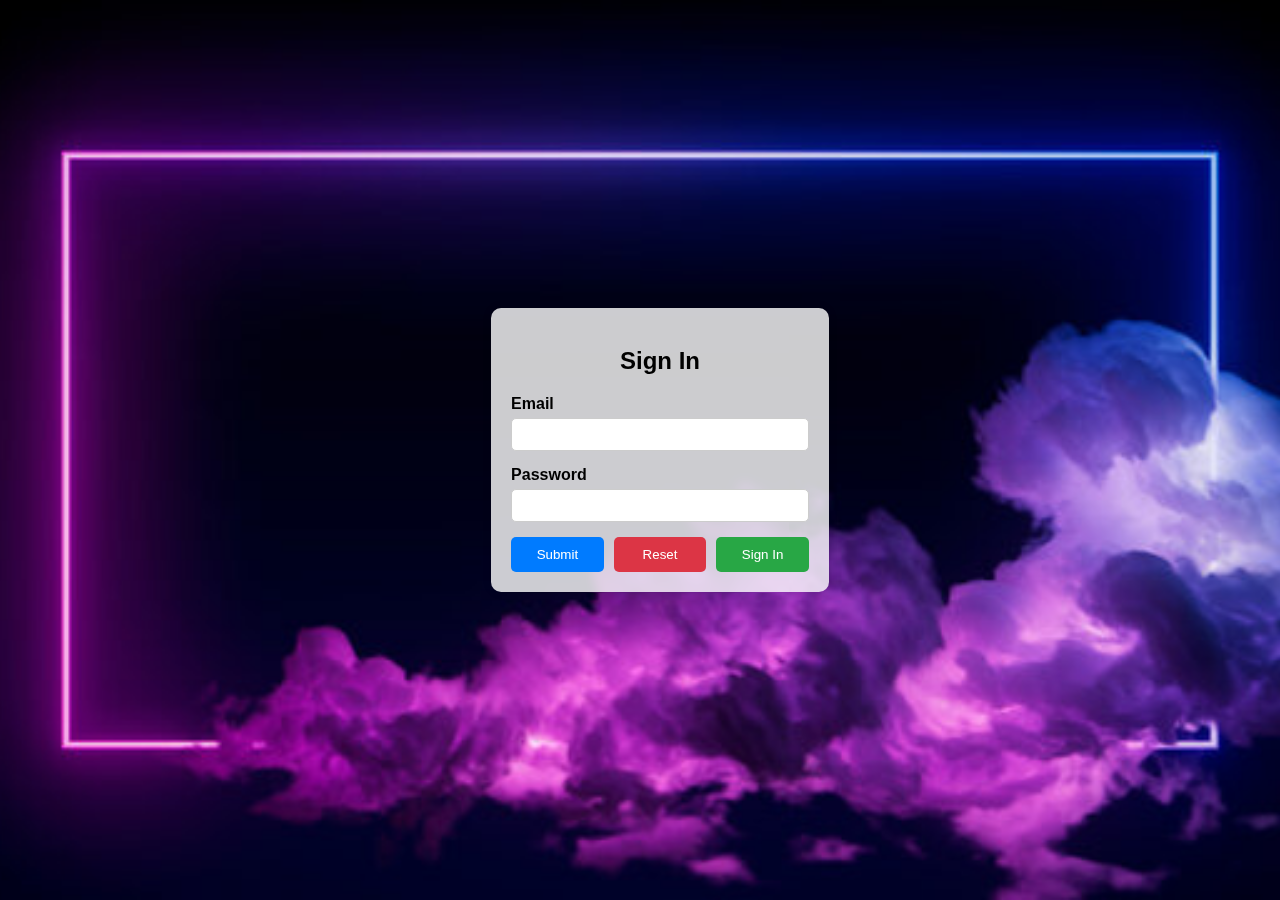
<file: DAY 1/index.html>
<!DOCTYPE html>
<html lang="en">
<head>
    <meta charset="UTF-8">
    <meta name="viewport" content="width=device-width, initial-scale=1.0">
    <title>Sign In Page</title>
    <link rel="stylesheet" href="styles.css">
</head>
<body>
    <div class="container">
        <form id="signInForm">
            <h2>Sign In</h2>
            <div class="input-group">
                <label for="email">Email</label>
                <input type="email" id="email" name="email" required>
            </div>
            <div class="input-group">
                <label for="password">Password</label>
                <input type="password" id="password" name="password" required>
            </div>
            <div class="button-group">
                <button type="submit">Submit</button>
                <button type="reset">Reset</button>
                <button type="button" onclick="signIn()">Sign In</button>
            </div>
        </form>
    </div>
    <script>
        document.getElementById('signInForm').addEventListener('submit', function(event) {
            event.preventDefault(); 
            window.location.href = 'success.html'; 
        });

        function signIn() {
            
            window.location.href = 'Registration.html'; 
        }
    </script>
</body>
</html>
</file>
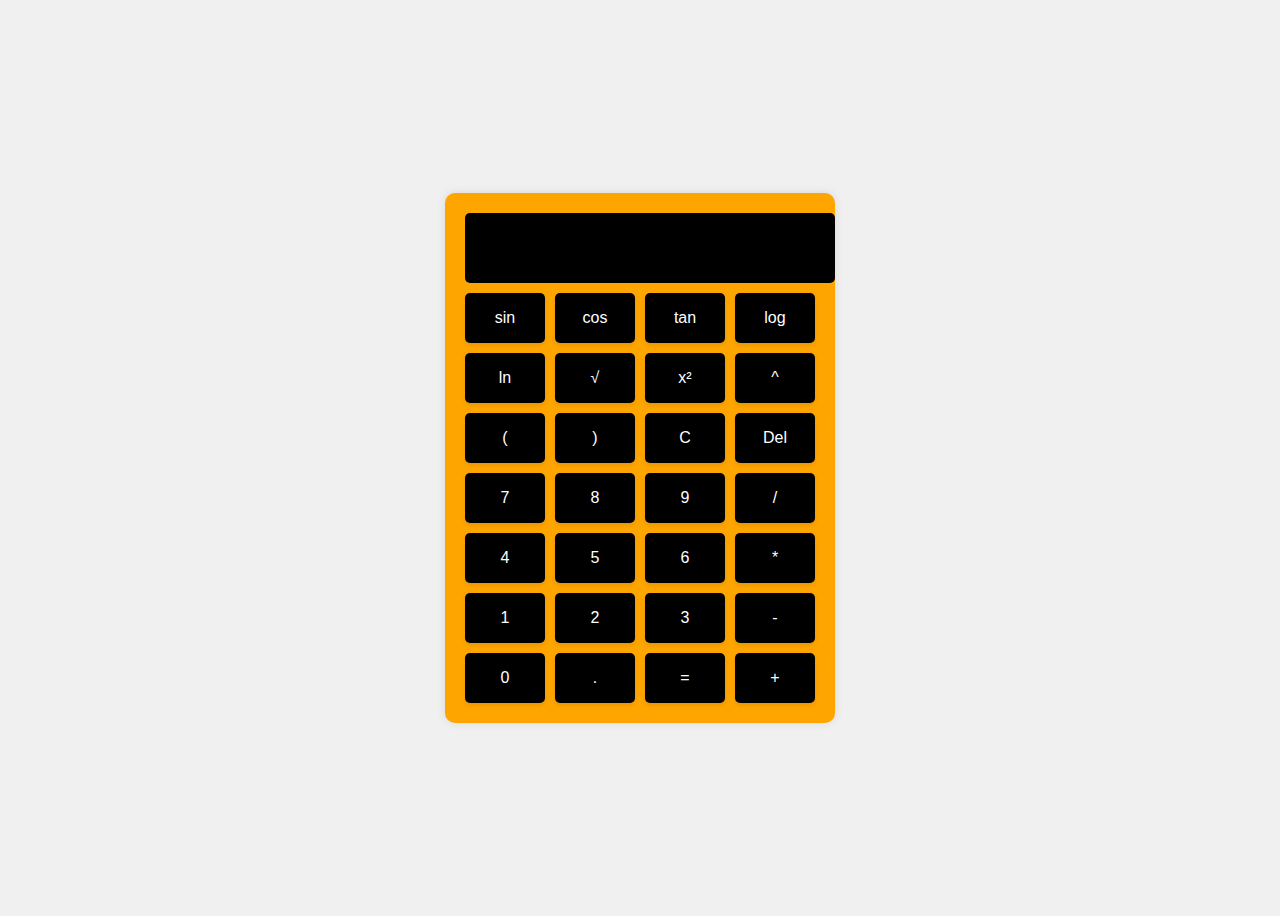
<file: DAY 2/index.html>
<!DOCTYPE html>
<html lang="en">
<head>
    <meta charset="UTF-8">
    <meta http-equiv="X-UA-Compatible" content="IE=edge">
    <meta name="viewport" content="width=device-width, initial-scale=1.0">
    <title>Scientific Calculator</title>
    <link rel="stylesheet" href="styles.css">
</head>
<body>
    <div class="calculator">
        <input type="text" class="display" disabled>

        <div class="buttons">
            <button>sin</button>
            <button>cos</button>
            <button>tan</button>
            <button>log</button>
            <button>ln</button>
            <button>√</button>
            <button>x²</button>
            <button>^</button>
            <button>(</button>
            <button>)</button>
            <button>C</button>
            <button>Del</button>
            <button>7</button>
            <button>8</button>
            <button>9</button>
            <button>/</button>
            <button>4</button>
            <button>5</button>
            <button>6</button>
            <button>*</button>
            <button>1</button>
            <button>2</button>
            <button>3</button>
            <button>-</button>
            <button>0</button>
            <button>.</button>
            <button>=</button>
            <button>+</button>
        </div>
    </div>

    <script src="script.js"></script>
</body>
</html>
</file>
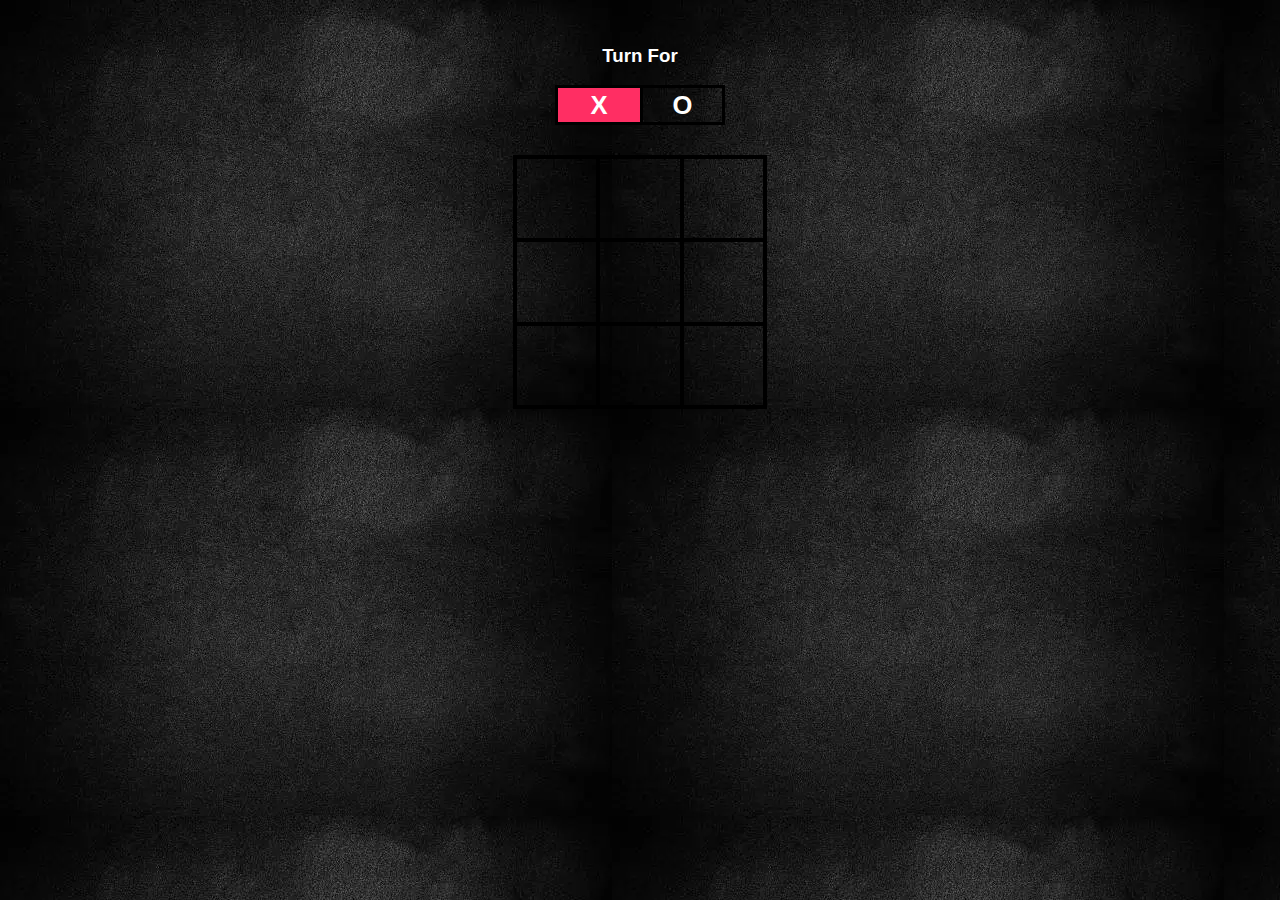
<file: DAY 4/index.html>
<!DOCTYPE html>
<html lang="en">
<head>
    <meta charset="UTF-8">
    <meta http-equiv="X-UA-Compatible" content="IE=edge">
    <meta name="viewport" content="width=device-width, initial-scale=1.0">
    <title>Tic_Tac_Toe</title>
    <link rel="stylesheet" href="styles.css">
</head>
<body>
    <div class="turn-container">
        <h3>Turn For</h3>
        <div class="turn-box align">X</div>
        <div class="turn-box align">O</div>
        <div class="bg"></div>
    </div>
    <div class="main-grid">
        <div class="box align">0</div>
        <div class="box align">1</div>
        <div class="box align">2</div>
        <div class="box align">3</div>
        <div class="box align">4</div>
        <div class="box align">5</div>
        <div class="box align">6</div>
        <div class="box align">7</div>
        <div class="box align">8</div>
    </div>
    <h2 id="results"></h2>
    <button id="play-again">Play Again</button>
    <script src="script.js"></script>
</body>
</html>
</file>
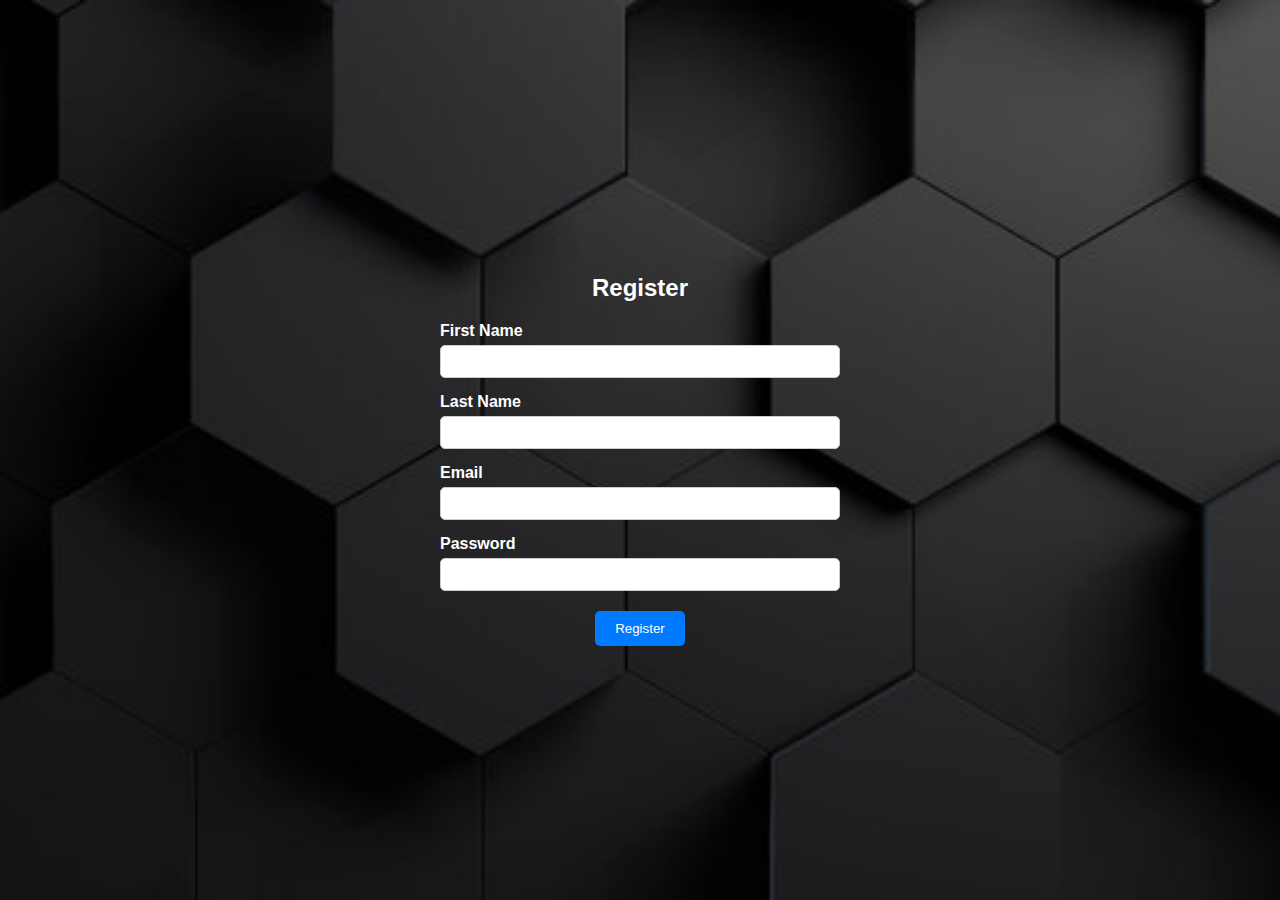
<file: DAY 1/Registration.html>
<!DOCTYPE html>
<html lang="en">
<head>
    <meta charset="UTF-8">
    <meta name="viewport" content="width=device-width, initial-scale=1.0">
    <title>Registration Page</title>
    <link rel="stylesheet" href="regi.css">
</head>
<body>
    <div class="container">
        <form id="registrationForm">
            <h2>Register</h2>
            <div class="input-group">
                <label for="firstName">First Name</label>
                <input type="text" id="firstName" name="firstName" required>
            </div>
            <div class="input-group">
                <label for="lastName">Last Name</label>
                <input type="text" id="lastName" name="lastName" required>
            </div>
            <div class="input-group">
                <label for="email">Email</label>
                <input type="email" id="email" name="email" required>
            </div>
            <div class="input-group">
                <label for="password">Password</label>
                <input type="password" id="password" name="password" required>
            </div>
            <div class="button-group">
                <button type="submit">Register</button>
            </div>
        </form>
    </div>
    <script>
        document.getElementById('registrationForm').addEventListener('submit', function(event) {
            event.preventDefault(); 
            window.location.href = 'thankyou.html'; 
        });
    </script>
</body>
</html>
</file>
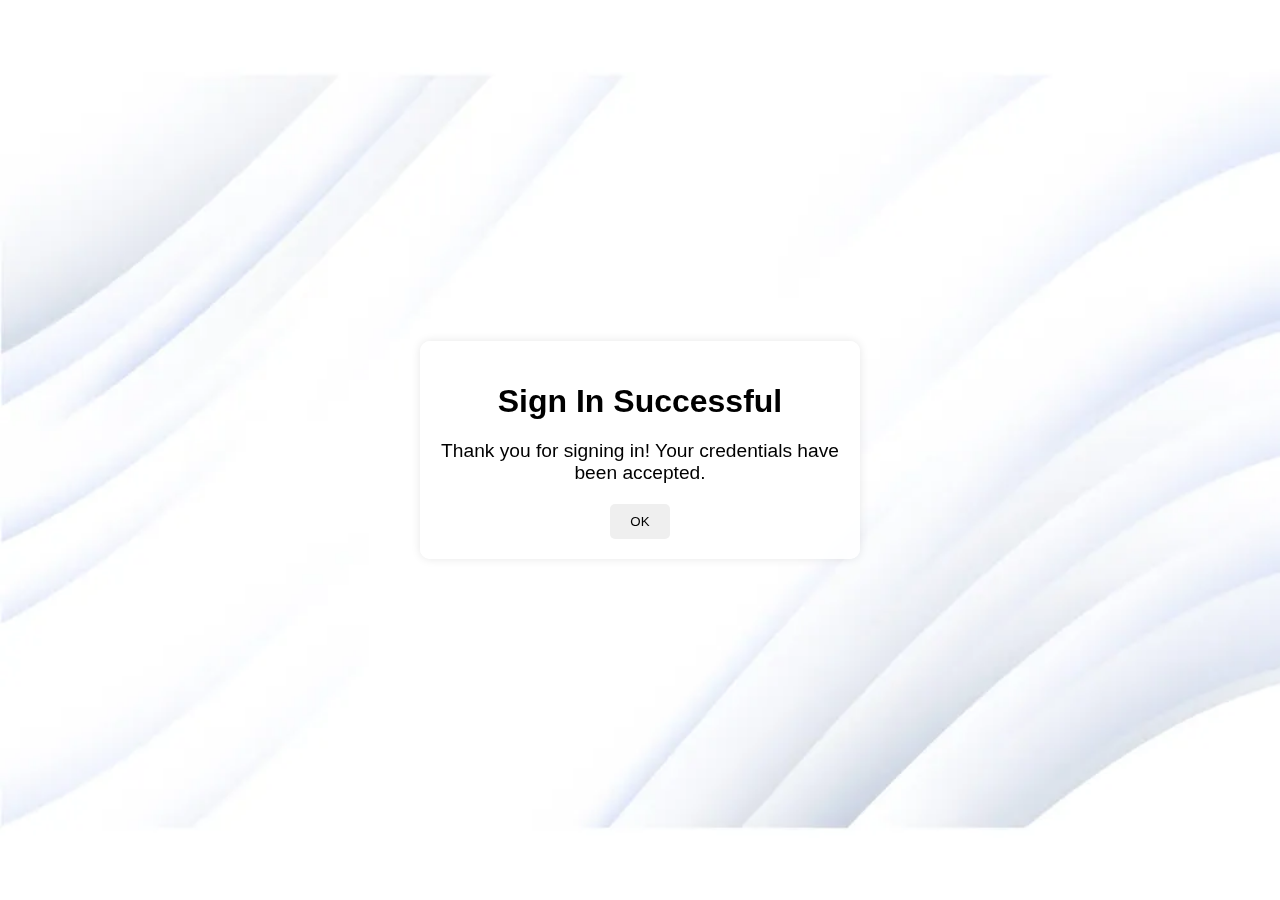
<file: DAY 1/success.html>
<!DOCTYPE html>
<html lang="en">
<head>
    <meta charset="UTF-8">
    <meta name="viewport" content="width=device-width, initial-scale=1.0">
    <title>Success</title>
    <link rel="stylesheet" href="style.css">
</head>
<body>
    <div class="container">
        <h1>Sign In Successful</h1>
        <p>Thank you for signing in! Your credentials have been accepted.</p>
        <button onclick="redirectToNewPage()">OK</button>
    </div>
    <script>
        function redirectToNewPage() {
            window.location.href = 'https://www.krmangalam.edu.in/'; 
        }
    </script>
</body>
</html>
</file>
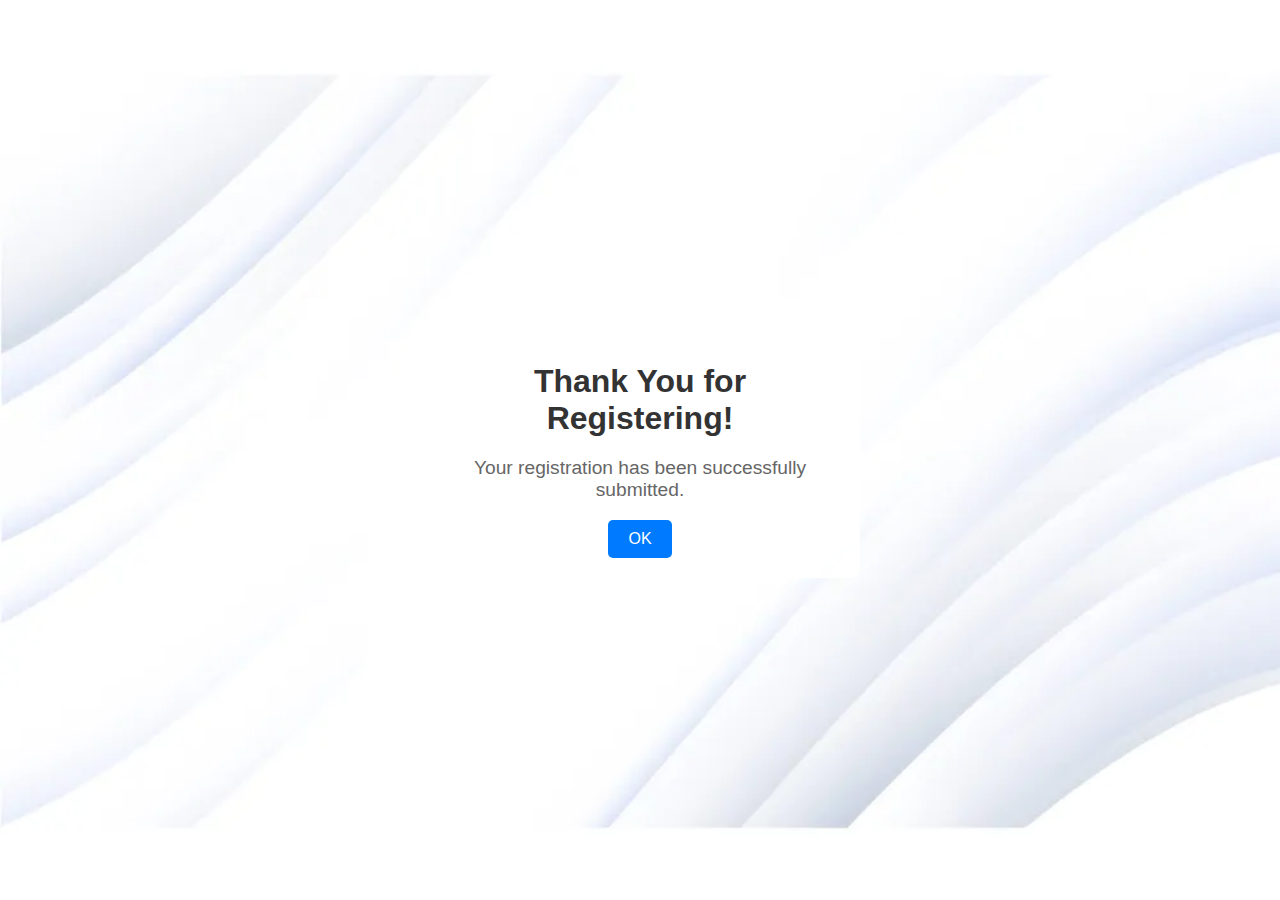
<file: DAY 1/thankyou.html>
<!DOCTYPE html>
<html lang="en">
<head>
    <meta charset="UTF-8">
    <meta name="viewport" content="width=device-width, initial-scale=1.0">
    <title>Thank You</title>
    <link rel="stylesheet" href="th.css">
</head>
<body>
    <div class="container">
        <h1>Thank You for Registering!</h1>
        <p>Your registration has been successfully submitted.</p>
        <button onclick="goToHomePage()">OK</button>
    </div>
    <script>
        function goToHomePage() {
            window.location.href = 'index.html'; 
        }
    </script>
</body>
</html>
</file>
<file: DAY 1/styles.css>
body {
    margin: 0;
    font-family: Arial, sans-serif;
    background: url('background.jpg') no-repeat center center fixed;
    background-size: cover;
    display: flex;
    justify-content: center;
    align-items: center;
    height: 100vh;
}

.container {
    backdrop-filter: blur(5px);
}

form {
    background-color: rgba(255, 255, 255, 0.8);
    padding: 20px;
    border-radius: 10px;
    box-shadow: 0 0 10px rgba(0, 0, 0, 0.1);
    max-width: 300px;
    width: 100%;
    text-align: center;
}

h2 {
    margin-bottom: 20px;
}

.input-group {
    margin-bottom: 15px;
    text-align: left;
}

label {
    display: block;
    margin-bottom: 5px;
    font-weight: bold;
}

input[type="email"],
input[type="password"] {
    width: 100%;
    padding: 8px;
    border: 1px solid #ccc;
    border-radius: 5px;
    box-sizing: border-box;
}

.button-group {
    display: flex;
    justify-content: space-between;
    gap: 10px;
}

button {
    padding: 10px 20px;
    border: none;
    border-radius: 5px;
    cursor: pointer;
    flex: 1;
}

button[type="submit"],
button[type="reset"] {
    background-color: #007BFF;
    color: white;
}

button[type="reset"] {
    background-color: #dc3545;
}

button[type="button"] {
    background-color: #28a745;
    color: white;
}
</file>
<file: DAY 2/styles.css>
body {
    display: flex;
    justify-content: center;
    align-items: center;
    height: 100vh;
    background-color: #f0f0f0;
    font-family: Arial, sans-serif;
}

.calculator {
    background-color: orange;
    padding: 20px;
    border-radius: 10px;
    box-shadow: 0 0 10px rgba(0, 0, 0, 0.1);
    width: 350px;
}

.display {
    width: 100%;
    height: 50px;
    margin-bottom: 10px;
    padding: 10px;
    font-size: 24px;
    text-align: right;
    border: none;
    border-radius: 5px;
    background-color: black; /* Set the display background to black */
    color: white; /* Set the display text to white */
    box-shadow: inset 0 0 5px rgba(0, 0, 0, 0.1); /* Add a subtle inner shadow */
}

.buttons {
    display: grid;
    grid-template-columns: repeat(4, 1fr);
    gap: 10px;
}

button {
    width: 100%;
    height: 50px;
    font-size: 16px;
    border: none;
    border-radius: 5px;
    background-color: black;
    color: white;
    cursor: pointer;
    box-shadow: 0 2px 4px rgba(0, 0, 0, 0.1);
    transition: background-color 0.2s, transform 0.1s;
}

button:hover {
    background-color: #333;
}

button:active {
    background-color: #222;
    transform: scale(0.98);
}
</file>
<file: DAY 4/styles.css>
*{
    color: white;
    font-family: sans-serif;
    transition: 0.2s ease-in-out;
    user-select: none;
}

.align{
    display: flex;
    justify-content: center;
    align-items: center;
}

body{
    background-color: #252A34;
    margin: 0;
    padding: 0;
    width: 100vw;
    text-align: center;
    padding-top: 5vh;
    background-image: url('imj.jpg');
}

.turn-container{
    width: 170px;
    height: 80px;
    margin: auto;
    display: grid;
    grid-template-columns: 1fr 1fr;
    grid-template-rows: 1fr 1fr;
    position: relative;
}

.turn-container h3{
    margin: 0;
    grid-column-start: 1;
    grid-column-end: 3;
}

.turn-container .turn-box{
    border: 3px solid #000;
    font-size: 1.6rem;
    font-weight: 700;
}

.turn-container .turn-box:nth-child(even){
    border-right: none;
}

.bg{
    position: absolute;
    bottom: 0;
    left: 0;
    width: 85px;
    height: 40px;
    background-color: #FF2E63;
    z-index: -1;
}

.main-grid{
    display: grid;
    grid-template-columns: repeat(3, 1fr);
    grid-template-rows: repeat(3, 1fr);
    height: 250px;
    width: 250px;
    margin: 30px auto;
    border: 2px solid #000;
}

.box{
    cursor: pointer;
    font-size: 2rem;
    font-weight: 700;
    border: 2px solid #000;
}

.box:hover{
    background-color: #FF2E63;
}

#play-again{
    background-color: #FF2E63;
    padding: 10px 25px;
    border: none;
    font-size: 1.2rem;
    border-radius: 5px;
    cursor: pointer;
    display: none;
}

#play-again:hover{
    padding: 10px 40px;
    background-color: #08D9D6;
    color: #000;
}
</file>
<file: DAY 1/regi.css>
body {
    margin: 0;
    font-family: Arial, sans-serif;
    background-image: url('background 3.jpg');
    background-repeat: no-repeat;
    background-attachment: fixed;
    background-position: center;
    background-size: cover;
    display: flex;
    justify-content: center;
    align-items: center;
    height: 100vh;
}

.container {
    padding: 20px;
    border-radius: 10px;
    max-width: 400px;
    width: 100%;
    text-align: center;
    background-color: transparent;
}

h2 {
    margin-bottom: 20px;
    color: #fff; 
}

.input-group {
    margin-bottom: 15px;
    text-align: left;
}

label {
    display: block;
    margin-bottom: 5px;
    font-weight: bold;
    color: #fff; 
}

input[type="text"],
input[type="email"],
input[type="password"] {
    width: 100%;
    padding: 8px;
    border: 1px solid #ccc;
    border-radius: 5px;
    box-sizing: border-box;
}

.button-group {
    margin-top: 20px;
    display: flex;
    justify-content: center;
}

button {
    padding: 10px 20px;
    border: none;
    border-radius: 5px;
    cursor: pointer;
    background-color: #007BFF;
    color: white;
}
</file>
<file: DAY 1/style.css>
body {
    margin: 0;
    font-family: Arial, sans-serif;
    background-image: url('background\ 2.jpg');
    background-repeat: no-repeat;
    background-attachment: fixed;
    background-position: center;
    background-size: cover;
    display: flex;
    justify-content: center;
    align-items: center;
    height: 100vh;
}

.container {
    backdrop-filter: blur(5px);
    background-color: rgba(255, 255, 255, 0.8);
    padding: 20px;
    border-radius: 10px;
    box-shadow: 0 0 10px rgba(0, 0, 0, 0.1);
    max-width: 400px;
    width: 100%;
    text-align: center;
}

h1, h2 {
    margin-bottom: 20px;
}

p {
    font-size: 1.2em;
    margin-bottom: 20px;
}

.input-group {
    margin-bottom: 15px;
    text-align: left;
}

label {
    display: block;
    margin-bottom: 5px;
    font-weight: bold;
}

input[type="email"],
input[type="password"] {
    width: 100%;
    padding: 8px;
    border: 1px solid #ccc;
    border-radius: 5px;
    box-sizing: border-box;
}

.button-group {
    display: flex;
    justify-content: space-between;
    gap: 10px;
}

button {
    padding: 10px 20px;
    border: none;
    border-radius: 5px;
    cursor: pointer;
    flex: 1;
}

button[type="submit"],
button[type="reset"],
button[type="button"] {
    background-color: #007BFF;
    color: white;
}

button[type="reset"] {
    background-color: #dc3545;
}

button[type="button"] {
    background-color: #28a745;
    color: white;
}
</file>
<file: DAY 1/th.css>
body {
    margin: 0;
    font-family: Arial, sans-serif;
    background-image: url('background 2.jpg'); 
    background-repeat: no-repeat;
    background-attachment: fixed;
    background-position: center;
    background-size: cover;
    display: flex;
    justify-content: center;
    align-items: center;
    height: 100vh;
}

.container {
    padding: 20px;
    border-radius: 10px;
    max-width: 400px;
    width: 100%;
    text-align: center;
    background-color: rgba(255, 255, 255, 0.9); 
}

h1 {
    margin-bottom: 20px;
    color: #333; 
}

p {
    font-size: 1.2em;
    color: #666; 
}

button {
    padding: 10px 20px;
    border: none;
    border-radius: 5px;
    cursor: pointer;
    background-color: #007BFF; 
    color: white;
    font-size: 1em;
    transition: background-color 0.3s ease; 
}

button:hover {
    background-color: #0056b3; 
}
</file>
